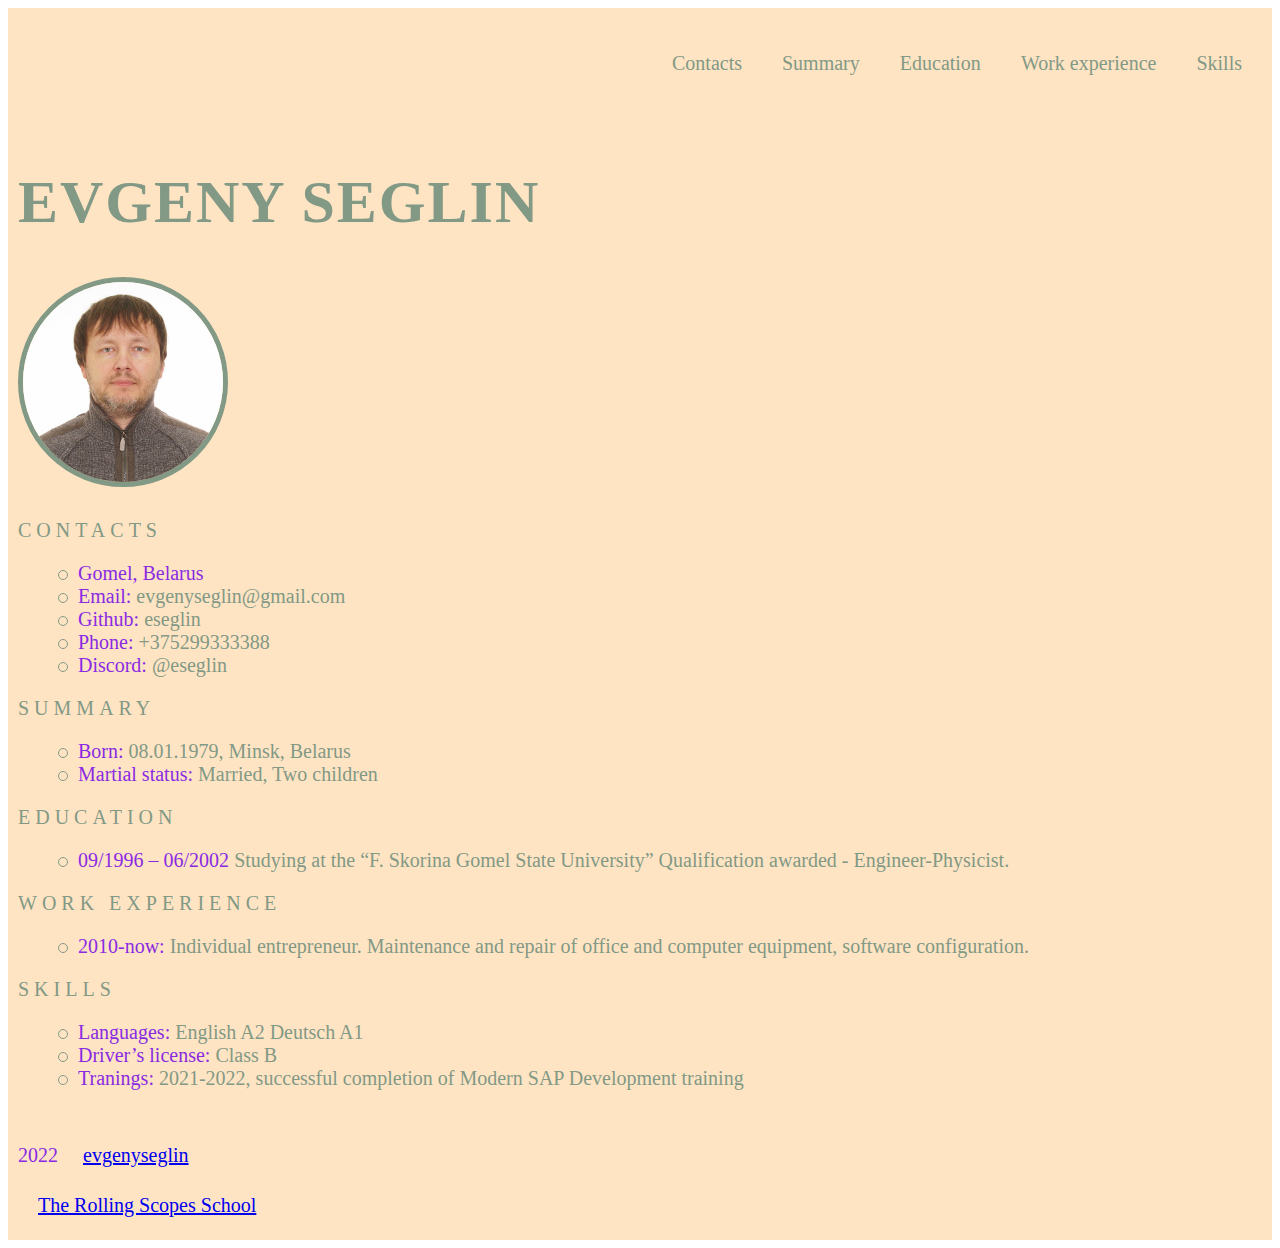
<file: index.html>
<!DOCTYPE html>
<html lang="en">
<head>
    <meta charset="UTF-8">
    <meta http-equiv="X-UA-Compatible" content="IE=edge">
    <meta name="viewport" content="width=device-width, initial-scale=1.0">
    <title>Curriculum Vitae</title>
    <link rel="stylesheet" href="style.css">
    <link rel="preconnect" href="https://fonts.googleapis.com">
<link rel="preconnect" href="https://fonts.gstatic.com" crossorigin>
<link href="https://fonts.googleapis.com/css2?family=Merriweather:wght@300&display=swap" rel="stylesheet">
</head>
<body>
    
    <header class = "header">
        <div class="container">
            <nav class="nav">
                <ul class="nav-list">
                  <li class="nav-item"><a href="#contacts" class="nav-link">Contacts</a></li>
                  <li class="nav-item"><a href="#summary" class="nav-link">Summary</a></li>
                  <li class="nav-item"><a href="#education" class="nav-link">Education</a></li>
                  <li class="nav-item"><a href="#workexperience" class="nav-link">Work experience</a></li>
                  <li class="nav-item"><a href="#skills" class="nav-link">Skills</a></li>
                </ul>
              </nav>
        </div>
        
    </header>

    <main class="main">
        <div class="container"><section class="name">
            <h1>EVGENY SEGLIN</h1>
        </section>
    
        
        <section class="section">
            <img src="YAUGENY.jpg" alt="my photo" width="200" height="200">
        </section>
    
        <section class="section" id="contacts">
            <h2 class="section-title">Contacts</h2>
            <ul class="section-list">
              <li class="section-item contacts-item">
                Gomel, Belarus
              </li>
              <li class="section-item contacts-item">
                Email: <a href="mailto:evgenyseglin@gmail.com" title="email">evgenyseglin@gmail.com</a>
              </li>
              <li class="section-item contacts-item">
                Github: <a href="https://github.com/eseglin" title="github">eseglin</a>
              </li>
              <li class="section-item contacts-item">
                Phone: <a  title="phone">+375299333388</a>
              </li>
              <li class="section-item contacts-item">
                Discord: <a href="https://discord.com/" title="discord">@eseglin</a>
              </li>
            </ul>
          </section>
          <section class="section" id="summary">
            <h2 class="section-title">Summary</h2>
            <ul class="section-list">
              
              <li class="section-item">
                Born: <a title="born">08.01.1979, Minsk, Belarus</a>
              </li>
              <li class="section-item">
                Martial status: <a title="status">Married, Two children</a>
              </li>
              
            </ul>
          </section>
          <section class="section" id="education">
            <h2 class="section-title">Education</h2>
            <ul class="section-list">
              
              <li class="section-item">
                09/1996 – 06/2002 <a title="university">Studying at the “F. Skorina Gomel State University” Qualification awarded - Engineer-Physicist.</a>
              </li>
                           
            </ul>
          </section>
          <section class="section" id="workexperience">
            <h2 class="section-title">Work experience</h2>
            <ul class="section-list">
              <li class="section-item">
                2010-now: <a title="work">Individual entrepreneur. Maintenance and repair of office and computer equipment, software configuration.</a>
              </li>
            </ul>
          </section>
          <section class="section" id="skills">
            <h2 class="section-title">Skills</h2>
            <ul class="section-list">
              
              <li class="section-item">
                Languages: <a title="languages"> English A2 Deutsch A1</a>
              </li>
              <li class="section-item">
                Driver’s license: <a title="license">Class B</a>
              </li>
              <li class="section-item">
                Tranings: <a title="SAP">2021-2022, successful completion of Modern SAP Development training</a>
              </li>
              
            </ul>
          </section>
        </div>
        
    </main>
    
    <footer class="footer">
<div class="container">
    <div>2022 <a href="https://github.com/eseglin/" class="nav-link">evgenyseglin</a></div>
    <div><a href="https://rs.school/js/" class="nav-link">The Rolling Scopes School</a></div>
   
</div>
    </footer>
    
    
</body>
</html>
</file>
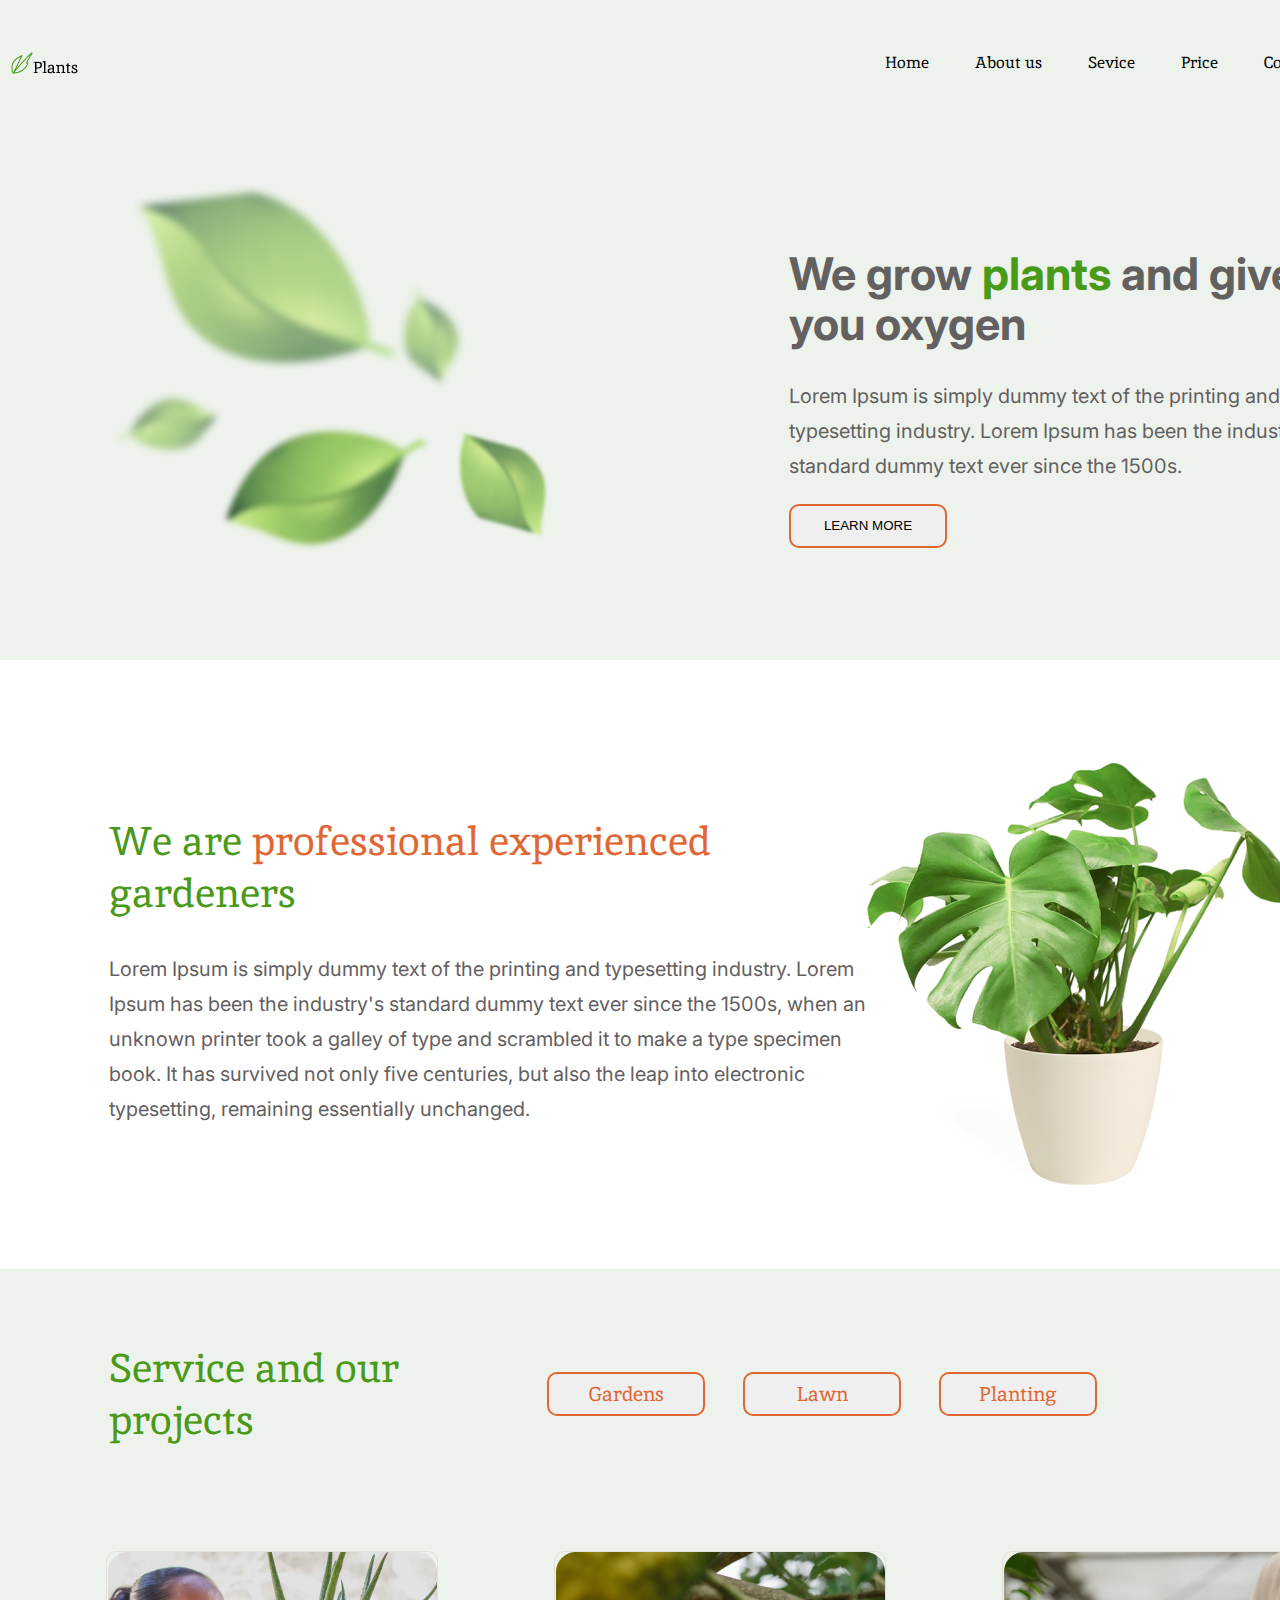
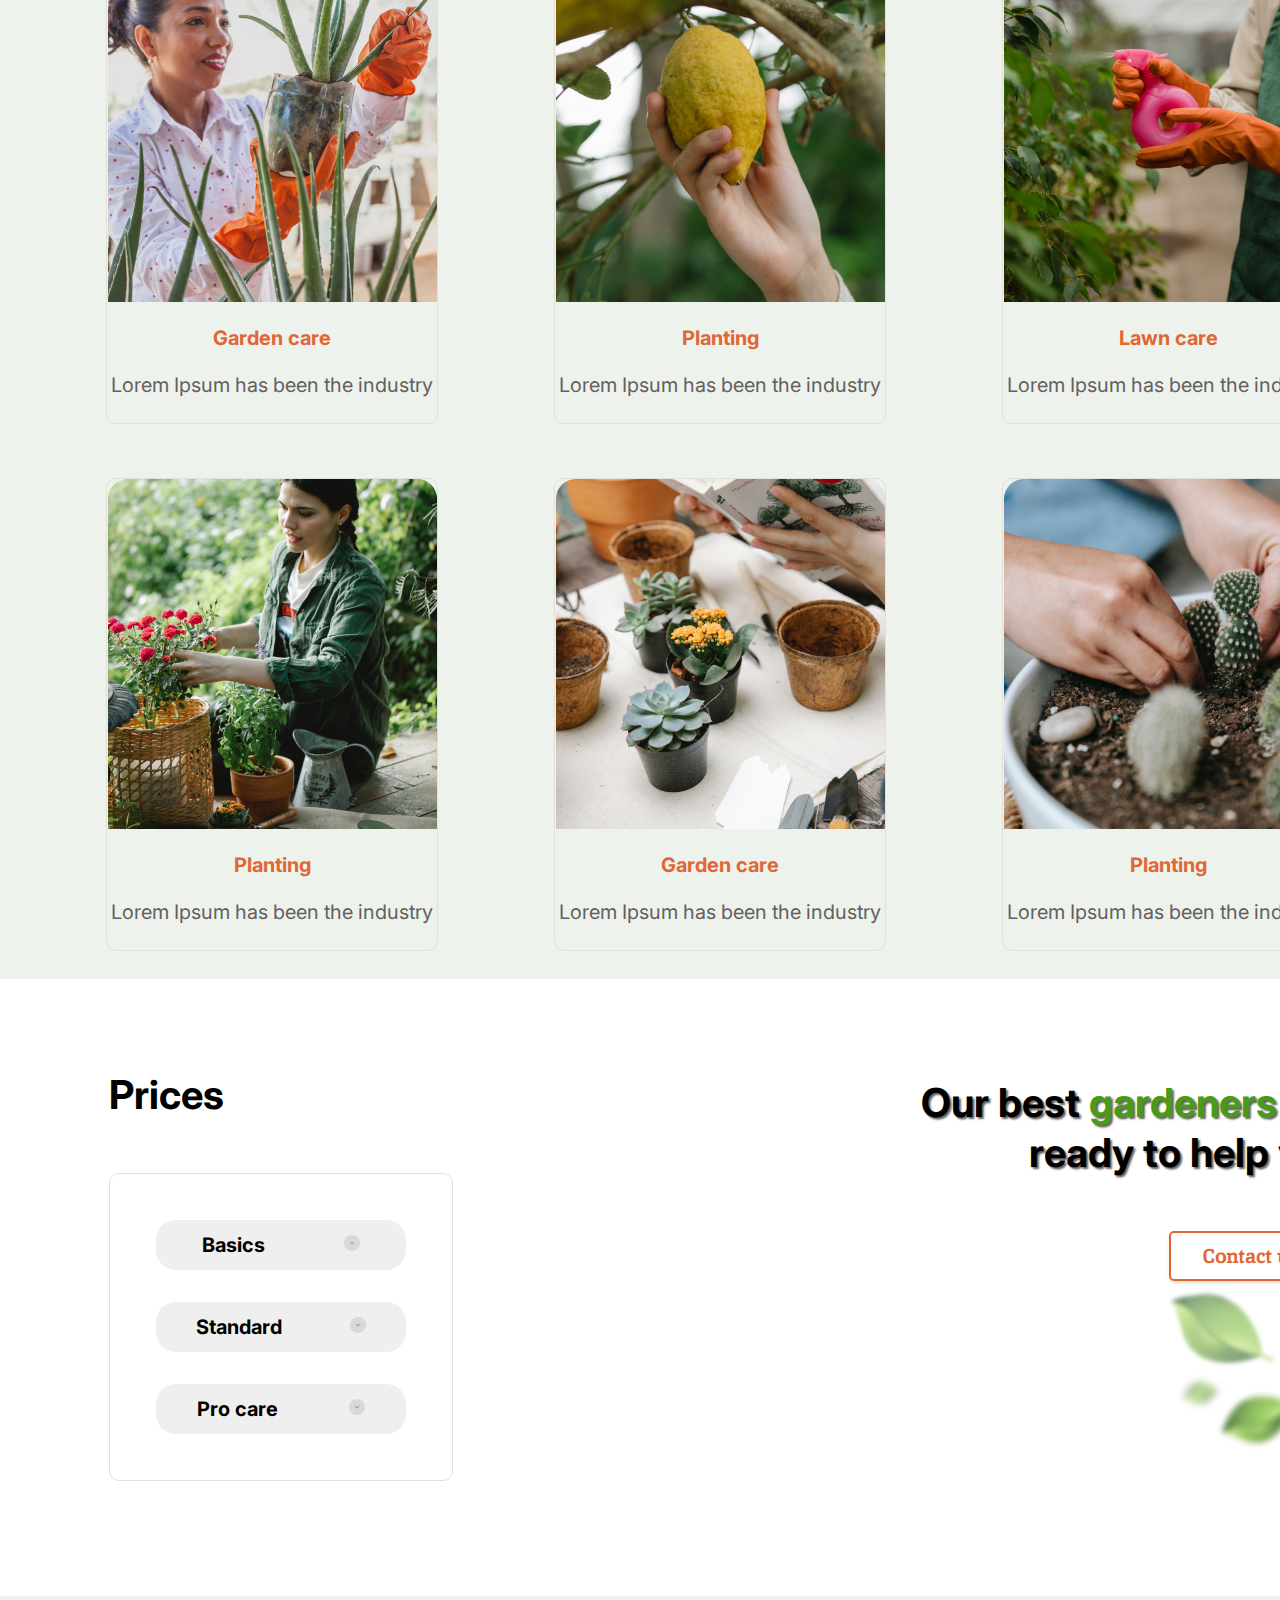
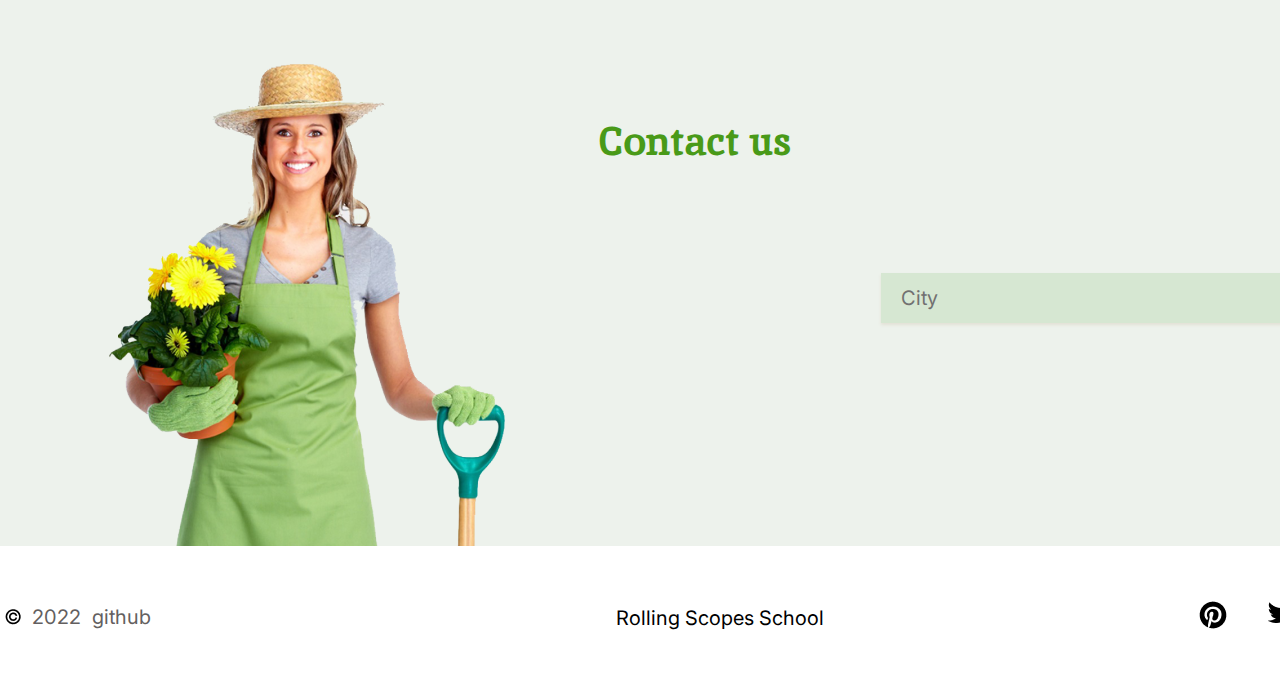
<file: Plants/index.html>
<!DOCTYPE html>
<html lang="en">
<head>
    <meta charset="UTF-8">
    <meta http-equiv="X-UA-Compatible" content="IE=edge">
    <meta name="viewport" content="width=device-width, initial-scale=1.0">
    <title>Plants</title>
    <link rel="preconnect" href="https://fonts.googleapis.com">
<link rel="preconnect" href="https://fonts.gstatic.com" crossorigin>
<link href="https://fonts.googleapis.com/css2?family=Inika:wght@400;700&family=Inter:wght@400;700&display=swap" rel="stylesheet">
<link rel="stylesheet" href="style.css">
</head>
<body>
    <header class="header">
        <div class="wrapper header__wrapper">
            <img src="./img/logo/logo_vector.png" class="logo" alt="logo">
            <nav class="header__navigation">
                <ul class="navigation">
                    <li class="navigation__link">Home</li>
                    <li class="navigation__link">About us</li>
                    <li class="navigation__link">Sevice</li>
                    <li class="navigation__link">Price</li>
                    <li class="navigation__link">Contacts</li>
                </ul>
            </nav>
        </div>
        
    </header>
    <section class="welcome">
        <div class="welcome__wrapper">
            <div class="welcome__leafs">
                <img src="./img/welcome/leafs.png" alt="leafs">
            </div>
            <div class="welcome__content">
                <h1>We grow <span>plants</span> and give you oxygen</h1>
                <p>Lorem Ipsum is simply dummy text of the printing and typesetting industry. Lorem Ipsum has been the industry's standard dummy text ever since the 1500s.</p>
                <div class="welcome__button">
                    <button class="button_bordered">LEARN MORE</button>
                </div>
            </div>
        </div>
    </section>
    <section class="about">
        <div class="about__wrapper">
            <div class="about__gardeners">
                <h2><span>We are</span> professional experienced <span>gardeners</span></h2>
                <p>Lorem Ipsum is simply dummy text of the printing and typesetting industry. Lorem Ipsum has been the industry's standard dummy text ever since the 1500s, when an unknown printer took a galley of type and scrambled it to make a type specimen book. It has survived not only five centuries, but also the leap into electronic typesetting, remaining essentially unchanged. </p>

            </div>
            <div class="about__houseplant">
                <img src="./img/about/houseplant_1.png" alt="houseplant">
            </div>
            
        </div>

    </section>
    <section class="service">
        <div class="service__wrapper">
            <div class="service__content">
                <h2><span>Service and our <br/>projects</span></h2>
                <div class="service__buttons">
                    <button class="button_bordered">Gardens</button>
                    <button class="button_bordered">Lawn</button>
                    <button class="button_bordered">Planting</button>
                </div>
            </div>
            
            <div class="services__item">
                <div class="services__block">
                    <div class="services__block-rounded-1">
                        <img src="./img/services/001.png" alt="services-img">
                        <h3>Garden care</h3>
                        <p>Lorem Ipsum has been the industry</p>
                    </div>
                </div>
                <div class="services__block">
                    <div class="services__block-rounded-2">
                        <img src="./img/services/002.png" alt="services-img">
                        <h3>Planting</h3>
                        <p>Lorem Ipsum has been the industry</p>
                    </div>
                </div>
                <div class="services__block">
                    <div class="services__block-rounded-3">
                        <img src="./img/services/003.png" alt="services-img">
                        <h3>Lawn care</h3>
                        <p>Lorem Ipsum has been the industry</p>
                    </div>
                </div>
                <div class="services__block">
                    <div class="services__block-rounded-4">
                        <img src="./img/services/004.png" alt="services-img">
                        <h3>Planting</h3>
                        <p>Lorem Ipsum has been the industry</p>
                    </div>
                </div>
                <div class="services__block">
                    <div class="services__block-rounded-5">
                        <img src="./img/services/005.png" alt="services-img">
                        <h3>Garden care</h3>
                        <p>Lorem Ipsum has been the industry</p>
                    </div>
                </div>
                <div class="services__block">
                    <div class="services__block-rounded-6">
                        <img src="./img/services/006.png" alt="services-img">
                        <h3>Planting</h3>
                        <p>Lorem Ipsum has been the industry</p>
                    </div>
                </div>
               
            </div>
        </div>
    </section>
    <section class="Prices">
        <div class="prices__wrapper">
            
            <div class="prices">
                <h4>Prices</h4>
                <div class="Prices__item">
                    <div class="prices_item_button">
                        <button class="button_colored">Basics
                            <span class="arrow_ico">
                                <img src="./img/prices/accordion_btn.png" alt="v">
                            </span>
                        </button>
                        <button class="button_colored">Standard
                            <span class="arrow_ico">
                                <img src="./img/prices/accordion_btn.png" alt="v">
                            </span>
                        </button>
                        <button class="button_colored">Pro care
                            <span class="arrow_ico">
                                <img src="./img/prices/accordion_btn.png" alt="v">
                            </span>
                        </button>
                    </div>
                </div>
            </div>
            <div class="prices__text-call-us">
                <h4>Our best <span>gardeners</span> are ready to help you</h4>   
                <div class="call-us-button">
                    <button class="prices__button">Contact us</button>
                </div>
                <div class="prices__leafs">
                    <img src="./img/prices/leafs.png" alt="leafs">
                </div>
            </div>
            
        </div>
    </section>
    <section class="Contact_us">
        <div class="Contact_us__wrapper">
            <img src="./img/contact/contact_woman_1.png" alt="contact-person-img">
            <h5 class="contact_us__header">Contact us</h5>
            <button class="button_colored_shadowed">City
                <span class="arrow_ico">
                    <img src="./img/prices/accordion_btn.png" alt="v">
                </span>
            </button>
        </div>
    </section>
    <footer class="footer">
        <div class="footer__wrapper">
            <div class="footer__data">
              <ul class="copyrights">
                <li><img src="./img/footer/©.png" alt="copyrights"></li>
                <li><p>2022</p></li>
                <li><p>github</p></li>
             </ul>
                
            </div>
            <div class="footer_header">
                <h6>Rolling Scopes School</h6>
            </div>
            
            <div class="social_list">
                <ul class="social_links">
                    <li class="social_image"><img src="./img/social/Vector.png"   alt="p"></li>
                    <li class="social_image"><img src="./img/social/Vector_1.png" alt="tw"></li>
                    <li class="social_image"><img src="./img/social/Vector_2.png" alt="fb"></li>
                    <li class="social_image"><img src="./img/social/Vector_3.png" alt="inst"></li>
                </ul>
           </div>
        </div>
        
    </footer>
</body>
</html>
</file>
<file: style.css>
li {
  list-style-type: none; /* Убираем маркеры */
 }
 img {
  margin-bottom: 10px;
  border: 5px solid;
  color: #829985;
  border-radius: 50%;
}
  .container {
    padding: 10px;
    font-size: 20px;
    max-width: 1440px;
    margin: 0 auto;
   
    color:blueviolet;
    background-color: bisque;
  }
  .nav-list {
    display: flex;
    justify-content: flex-end;
    align-items: center;
  }
  html {
    scroll-behavior: smooth; 
  }
  .nav-list {
    list-style: none;
  }
  .nav-link {
    padding: 0 20px;
    line-height: 50px;
  }
  .nav-link {
    transition: .3s;
  }
  body {
    display: flex;
    flex-direction: column;
    justify-content: space-between;
  }
  .name {
    font-size: 30px;
    font-weight: 300;
    text-transform: uppercase;
    letter-spacing: 2px;
    color: #829985;}
  
  .section-title {
    font-size: 20px;
    font-weight: 400;
    text-transform: uppercase;
    letter-spacing: 5px;
    color: #829985;
  }
  .section-item a {
    font-size: 20px;
    color: #829985;
    text-decoration: none;  
    transition: color 0.5s;
  }
  .section-item a:hover {
    color: #4d2323;
  }
  .nav-item a {
    color: #829985;
    text-decoration: none; 
    font-size: 20px ; 
    transition: color 0.5s;
  }
  .nav-item a:hover {
    color: #4d2323;
  }
  .link {
    text-decoration: none;
    color: #829985;
    transition: color 0.5s;
  }
  
  .link:hover {
    color: #0d7a1d;
  }

  .footertext{
        
    color: rgb(98, 0, 255);
   text-align: end;
       
  }
  .section-item {
    
    position: relative;
    padding-left: 20px;
  }
  .footer{
    overflow: visible;
  }
  .section-item::before {
    content: "";
    position: absolute;
    top: 8px;
    left: 0px;
    width: 8px;
    height: 8px; 
    border: 1px solid #829985;
    border-radius: 50%;
  }
</file>
<file: Plants/style.css>
html{
    font-size: 10px;
}
body{
  width: 1440px;
  max-width: 1440px;
    margin: 0 auto;
    font-size: 2rem;
    font-family: 'Inika', Verdana;
}

h1{
  font-family: inter;
  font-weight: 700;
  font-size: 45px;
  line-height: 50px;
  color: var(--annotation-text-color);
  
}
h2{
  font-weight: 400;
  font-size: 40px;
  line-height: 52px;
  color: var(--selection-second-color);
}
h3{
  font-family: inter;
  font-weight: 700;
  font-size: 20px;
  line-height: 20px;
  color: var(--selection-second-color);
}
h4{
  font-family: inter;
  font-weight: 700;
  font-size: 40px;
  line-height: 50px;
  color: var(--main-text-color);
}
h5{
  font-family: inika;
  font-weight: 700;
  font-size: 40px;
  line-height: 50px;
  color: var(--selection-main-color);
}
h6{
  font-family: inter;
  font-weight: 400;
  font-size: 20px;
  line-height: 50px;
  color: var(--main-text-color);
}
p{
  font-family: inter;
  font-weight: 400;
  font-size: 20px;
  line-height: 35px;
  color: var(--annotation-text-color);
}
span{
  color: var(--selection-main-color) ;
}
.navigation :hover{
  color:var(--selection-second-color) ;
  transition: 0.3s;
  
}


:root {
  
    --bg-color: #EDF2EC;
    --bg-color-2:#ffffff;
    --button-text-color: #E06733;
    --button-border-color:#E06733;
    --button-active-color:#E06733;
    --selection-main-color: #499A18;
    --selection-second-color: #E06733;
    --main-text-color:#000000;
    --annotation-text-color:#636060;
    --border-item-color:#E3E1D5;
  }
  .header{
    background: var(--bg-color);
    
  }
   .header__wrapper{
    display: flex;
    padding: 22px 89px 2px 11px;
    align-items: center;
    justify-content: space-between;
   }
   .navigation{
    display: flex;
    font-family: inika;
    font-weight: 400;
    font-style:normal;
    font-size: 16px;
    line-height: 50px;
    
 }
 .navigation__link{
    list-style: none;
    padding: 0 23px;
    cursor: pointer;
 }
  .welcome__wrapper{
    display: flex;
    background: var(--bg-color);
    padding: 62px 109px 62px 109px;
    justify-content: space-between;
    align-items: center;
  }
  .welcome__leafs{
    padding-right: 109px;
  }
  .welcome__content{
    padding-left: 109px;
    
  }
  .button_bordered{
    border: 2px solid var(--button-border-color);
    border-radius: 10px;
    height: 44px;
    width: 158px;
  }
  .prices__button{
    border: 2px solid var(--button-border-color);
    background-color: var(--bg-color-2);
    border-radius: 5px;
    height: 50px;
    width: 162px;
    color: var(--button-text-color);
    font-family: inika;
    font-weight: 700;
    font-size: 20px;
    line-height: 26px;
    text-align: center;
    box-shadow: 0px 2px 3px 0px var(--border-item-color) ;
  }
  .button_colored{
    display: flex;
    height: 50px;
    width: 250px;
    align-items: center;
    justify-content: space-around;
    border: none;
    border-radius: 20px;
    margin: 16px;
    font-family: inter;
  font-weight: 700;
  font-size: 20px;
  line-height: 20px;
  color: var(--main-text-color);
  }
  .button_colored_shadowed{
    display: flex;
    border: none;
    background-color: #D6E7D2;
    height: 50px;
    width: 450px;
    color: #717171;
    font-family: inter;
    font-weight: 400;
    font-size: 20px;
    line-height: 40px;
   justify-content: space-between;
   padding: 5px 35px 5px 20px;
    box-shadow: 0px 2px 3px 0px var(--border-item-color) ;
  }
  .about__wrapper{
    display: flex;
    background: var(--bg-color-2);
    padding: 62px 109px 62px 109px;
    justify-content: space-between;
    align-items: center;
  }
  .service__wrapper{
           
    background: var(--bg-color);
   
  }
  .service__content{
    display: flex;
    align-items: center;
    justify-content:space-between;
    padding: 40px 324px 45px 109px ;
  }
  .service__buttons{
    display: flex;
   justify-content:space-between;
  }
  .prices__text-call-us > h4 {
    width: 60%;
    text-align:right;
    padding-left: 380px;

  }
  .service__buttons > .button_bordered{
  
  font-family: inika;
  font-weight: 400;
  font-size: 20px;
  line-height: 26px;
  color: var(--button-text-color);
  margin: 0px 19px 0px 19px;
  }
  .services__block{
    margin: 27px;
    border-radius: 10px;
    border: 1px solid var(--border-item-color);
  
  }
  .services__item{
display: flex;
padding: 0px 79px 0.5px 79px;
flex-wrap: wrap;
justify-content: space-between;
align-items: center;
align-content: space-between;
text-align: center;

  }
  
  
 .prices__wrapper{
  display: flex;
  padding: 38px 109px 115px 109px;
  align-items: center;
  justify-content: space-between;
 }
 .prices__text-call-us{
  display: flex;
  text-shadow: #636060 2px 2px 2px;
  align-items: center;
  flex-direction: column;
  justify-content: space-between;
  justify-items: right;
  
 }
 .call-us-button{
  align-self: flex-end;
 }
 .prices__leafs{
  align-self: flex-end;
 }
 .prices_item_button{
  
  border-radius: 10px;
  border: 1px solid var(--border-item-color);
  display: flex;
  flex-direction: column;
  padding: 30px;
 }
 
 .prices__text-call-us {
  text-align: right;
 }
 .Contact_us__wrapper{
  background-color: var(--bg-color);
  display: flex;
  align-items: center;
  padding: 53px 109px 0px 109px;
  justify-content: space-between;
 }
 .contact_us__header{
  align-self: baseline;
 }
 
  .footer__wrapper{
    display: flex;
    align-items: center;
    justify-content:space-between;
  }
  .footer__data{
    display: flex;
    width: 33%;
    align-items: center;
    justify-content:space-between;
  }
  
  .social_links{
    display: flex;
    justify-content: end;
    list-style: none;
    cursor: pointer;
    padding: 49px 0px;
    margin: 0px;
  }
  .social_image{
    
    padding: 0px 20px 0px 20px;
  }
  .social_list {
    width: 33%;
  }
  .copyrights{
    display: flex;
    justify-content: space-around;
    width: 33%;
    align-items: center;
    list-style: none;
    
    cursor: pointer;
    padding:  0px;
    margin: 0px;
  }
</file>
